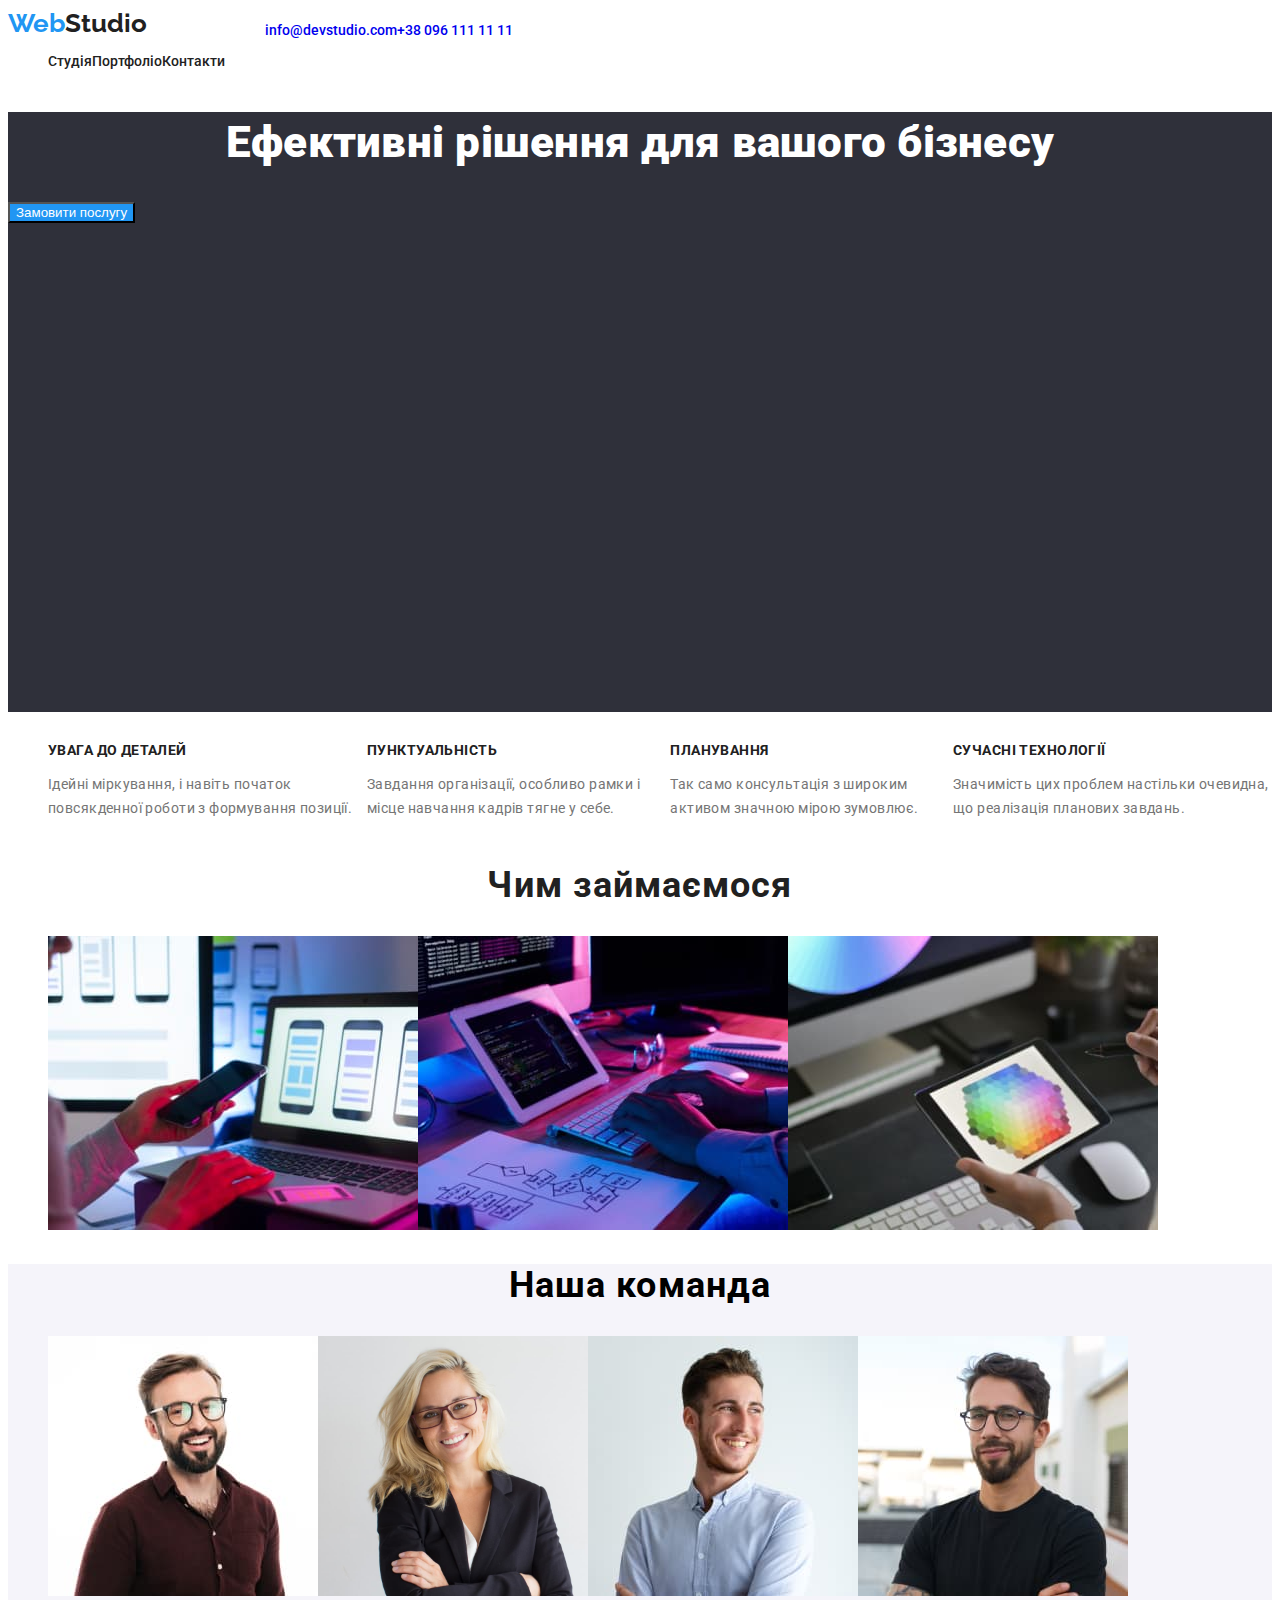
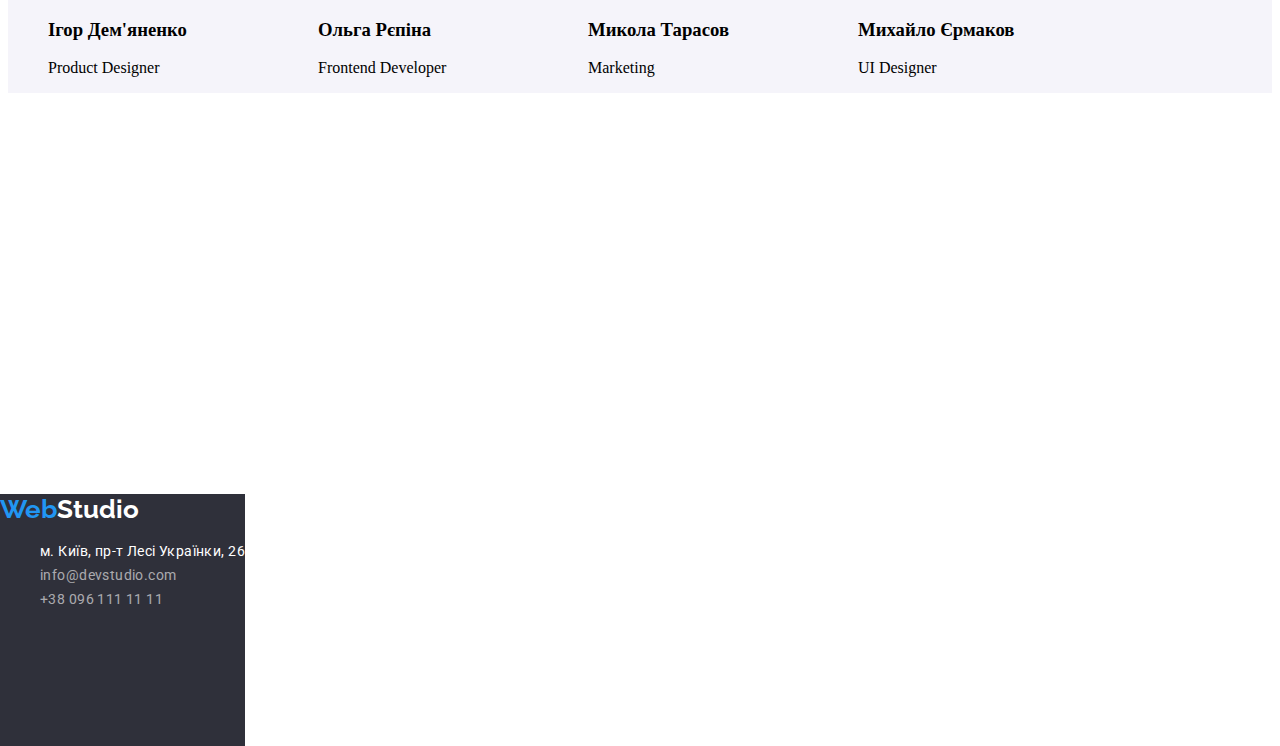
<file: index.html>
<!DOCTYPE html>
<html lang="uk">
  <head>
    <meta charset="UTF-8" />
    <meta http-equiv="X-UA-Compatible" content="IE=edge" />
    <meta name="viewport" content="width=device-width, initial-scale=1.0" />
    <link rel="preconnect" href="https://fonts.googleapis.com" />
    <link rel="preconnect" href="https://fonts.gstatic.com" crossorigin />
    <link
      href="https://fonts.googleapis.com/css2?family=Raleway:wght@700&family=Roboto:wght@400;500;700;900&display=swap"
      rel="stylesheet"
    />
    <link rel="stylesheet" href="./css/styles.css" />
    <title>Студія</title>
  </head>

  <body>
    <!-- Шапка сторінки -->
    <header class="header">
      <nav>
        <!-- Логотип -->
        <a href="./index.html" class="webstudio"
          ><span class="web">Web</span
          ><span class="studio-header">Studio</span></a
        >
        <!-- Навігація по сторінці -->
        <ul class="header-nav link-h">
          <li class="header-nav-li">
            <a href="./index.html" class="link-h header-nav-li">Студія</a>
          </li>
          <li class="header-nav-li">
            <a href="./potfolio.html" class="link-h header-nav-li">Портфоліо</a>
          </li>
          <li class="header-nav-li">
            <a href="" class="link-h header-nav-li">Контакти</a>
          </li>
        </ul>
      </nav>
      <ul class="header-contacts link-h">
        <li class="header-contacts-mail">
          <a href="mailto:info@devstudio.com" class="link-h header-contacts-tel"
            >info@devstudio.com</a
          >
        </li>
        <li class="header-contacts-tel">
          <a href="tel:+380961111111" class="link-h header-contacts-tel"
            >+38 096 111 11 11</a
          >
        </li>
      </ul>
    </header>
    <!-- Основний контент сторінки -->
    <main>
      <!-- Головний банер -->
      <section class="hero">
        <h1 class="hero-title">Ефективні рішення для вашого бізнесу</h1>
        <button type="button" class="hero-button">Замовити послугу</button>
      </section>

      <!-- Текст під банером -->
      <section class="our-features">
        <h2 hidden>наші особливості</h2>
        <ul class="our-features-ul">
          <li class="our-features-li">
            <h3 class="our-features-title">увага до деталей</h3>
            <p class="our-features-p">
              Ідейні міркування, і навіть початок повсякденної роботи з
              формування позиції.
            </p>
          </li>
          <li class="our-features-li">
            <h3 class="our-features-title">пунктуальність</h3>
            <p class="our-features-p">
              Завдання організації, особливо рамки і місце навчання кадрів тягне
              у себе.
            </p>
          </li>
          <li class="our-features-li">
            <h3 class="our-features-title">планування</h3>
            <p class="our-features-p">
              Так само консультація з широким активом значною мірою зумовлює.
            </p>
          </li>
          <li class="our-features-li">
            <h3 class="our-features-title">сучасні технології</h3>
            <p class="our-features-p">
              Значимість цих проблем настільки очевидна, що реалізація планових
              завдань.
            </p>
          </li>
        </ul>
      </section>

      <!--  Чим займаємося -->
      <section class="what-do-we-do">
        <h2 class="section-title">Чим займаємося</h2>
        <ul class="what-do-we-do-ul">
          <li class="what-do-we-do-li">
            <img
              src="images/img-1.jpeg"
              alt="програміст працює за робочим столом"
              width="370"
              height="294"
            />
          </li>
          <li class="what-do-we-do-li">
            <img
              src="images/img-2.jpeg"
              alt=" програміст створює дизайн для мобільних додатків"
              width="370"
              height="294"
            />
          </li>
          <li class="what-do-we-do-li">
            <img
              src="images/img-3.jpeg"
              alt="креативний веб дизайнер"
              width="370"
              height="294"
            />
          </li>
        </ul>
      </section>

      <!-- Наша команда -->
      <section class="our-team">
        <h2 class="section-title">Наша команда</h2>
        <ul class="our-team-ul">
          <li class="our-team-li">
            <img
              src="images/pic-0.jpeg"
              alt="Ігор Дем'яненко"
              width="270"
              height="260"
            />
            <h3>Ігор Дем'яненко</h3>
            <p>Product Designer</p>
          </li>
          <li class="our-team-li">
            <img
              src="images/pic-1.jpeg"
              alt="Ольга Рєпіна"
              width="270"
              height="260"
            />
            <h3>Ольга Рєпіна</h3>
            <p>Frontend Developer</p>
          </li>
          <li class="our-team-li">
            <img
              src="images/pic-2.jpeg"
              alt="Микола Тарасов"
              width="270"
              height="260"
            />
            <h3>Микола Тарасов</h3>
            <p>Marketing</p>
          </li>
          <li class="our-team-li">
            <img
              src="images/pic-3.jpeg"
              alt="Михайло Єрмаков"
              width="270"
              height="260"
            />
            <h3>Михайло Єрмаков</h3>
            <p>UI Designer</p>
          </li>
        </ul>
      </section>
    </main>

    <!-- Підвал сторінки -->
    <footer class="footer">
      <a href="./index.html" class="webstudio"
        ><span class="web">Web</span
        ><span class="studio-footer">Studio</span></a
      >
      <address>
        <ul class="footer-address link-f">
          <li class="footer-address">
            <a
              href="https://goo.gl/maps/L8f5SfHQkq7jRVht7"
              class="link-f footer-address"
              >м. Київ, пр-т Лесі Українки, 26</a
            >
          </li>
          <li class="footer-contacts">
            <a href="mailto:info@devstudio.com" class="link-f footer-contacts"
              >info@devstudio.com</a
            >
          </li>
          <li class="footer-contacts">
            <a href="tel:+380961111111" class="link-f footer-contacts"
              >+38 096 111 11 11</a
            >
          </li>
        </ul>
      </address>
    </footer>
  </body>
</html>
</file>
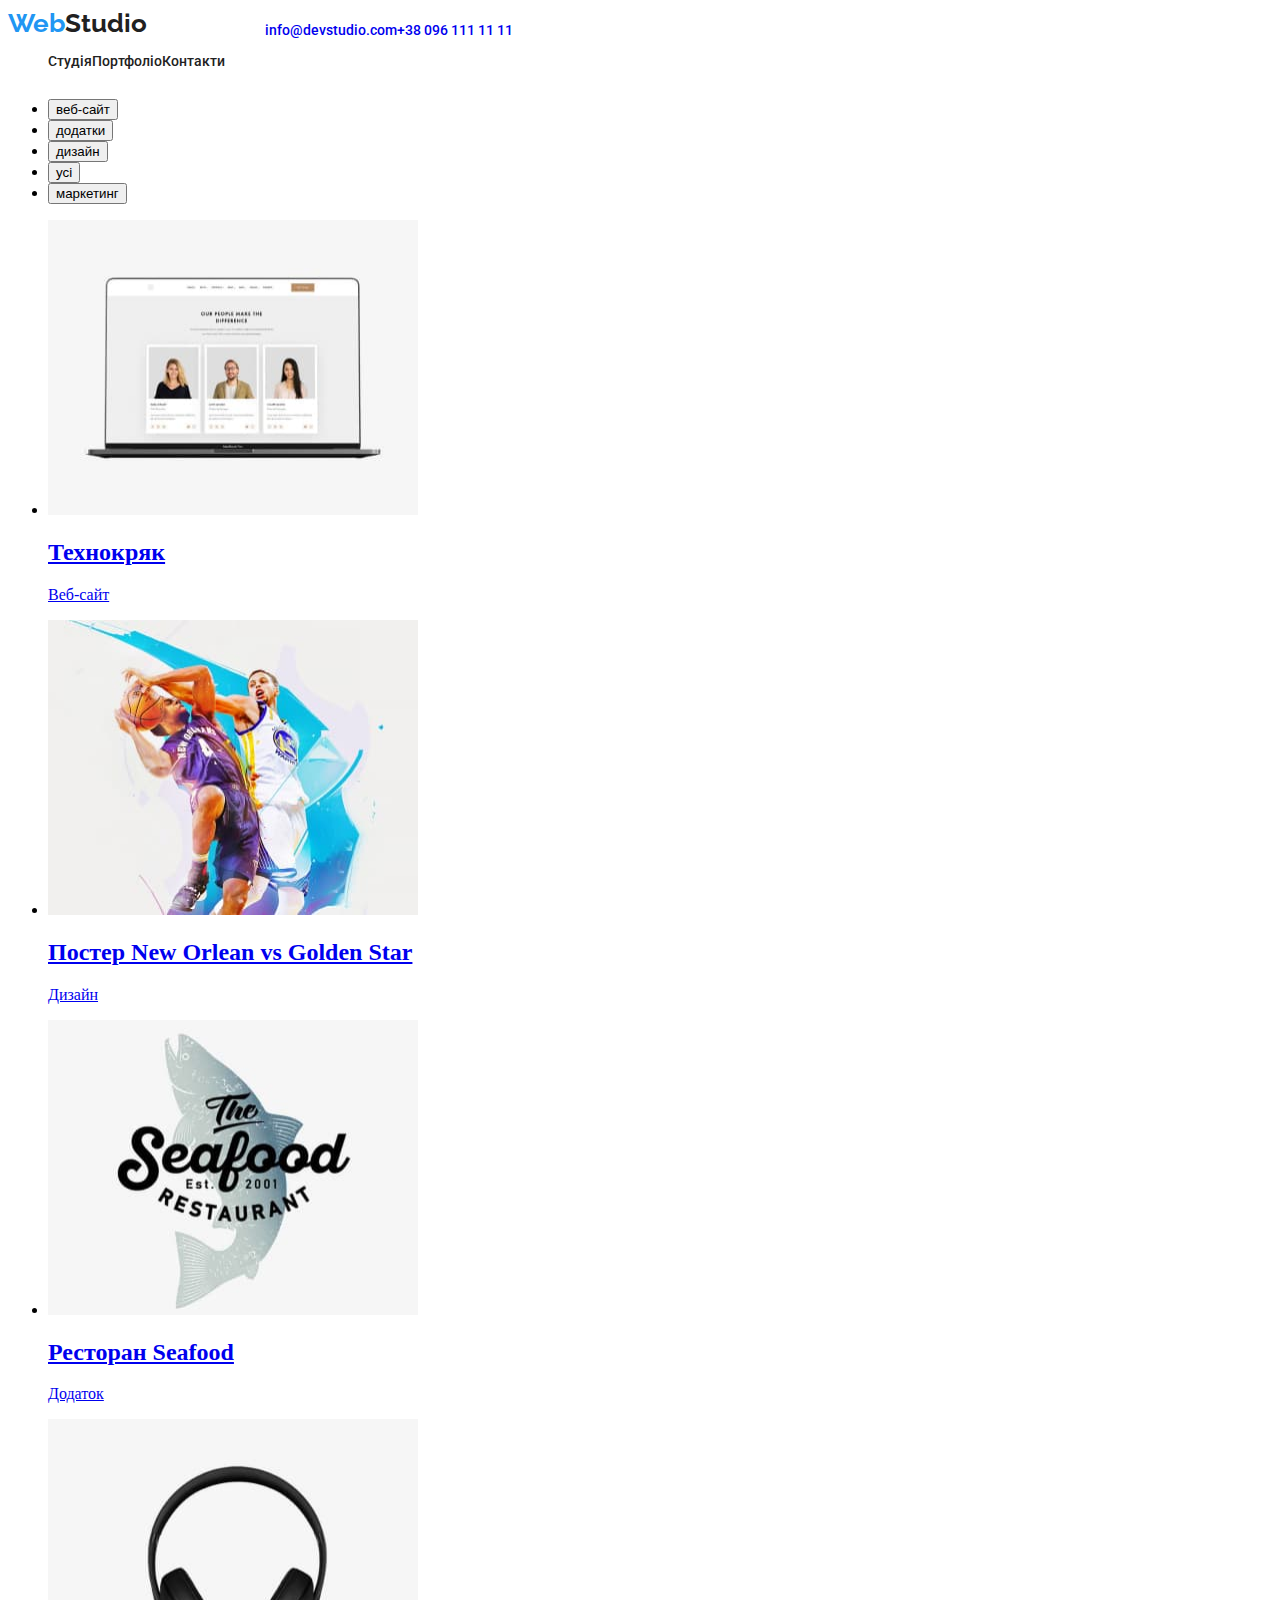
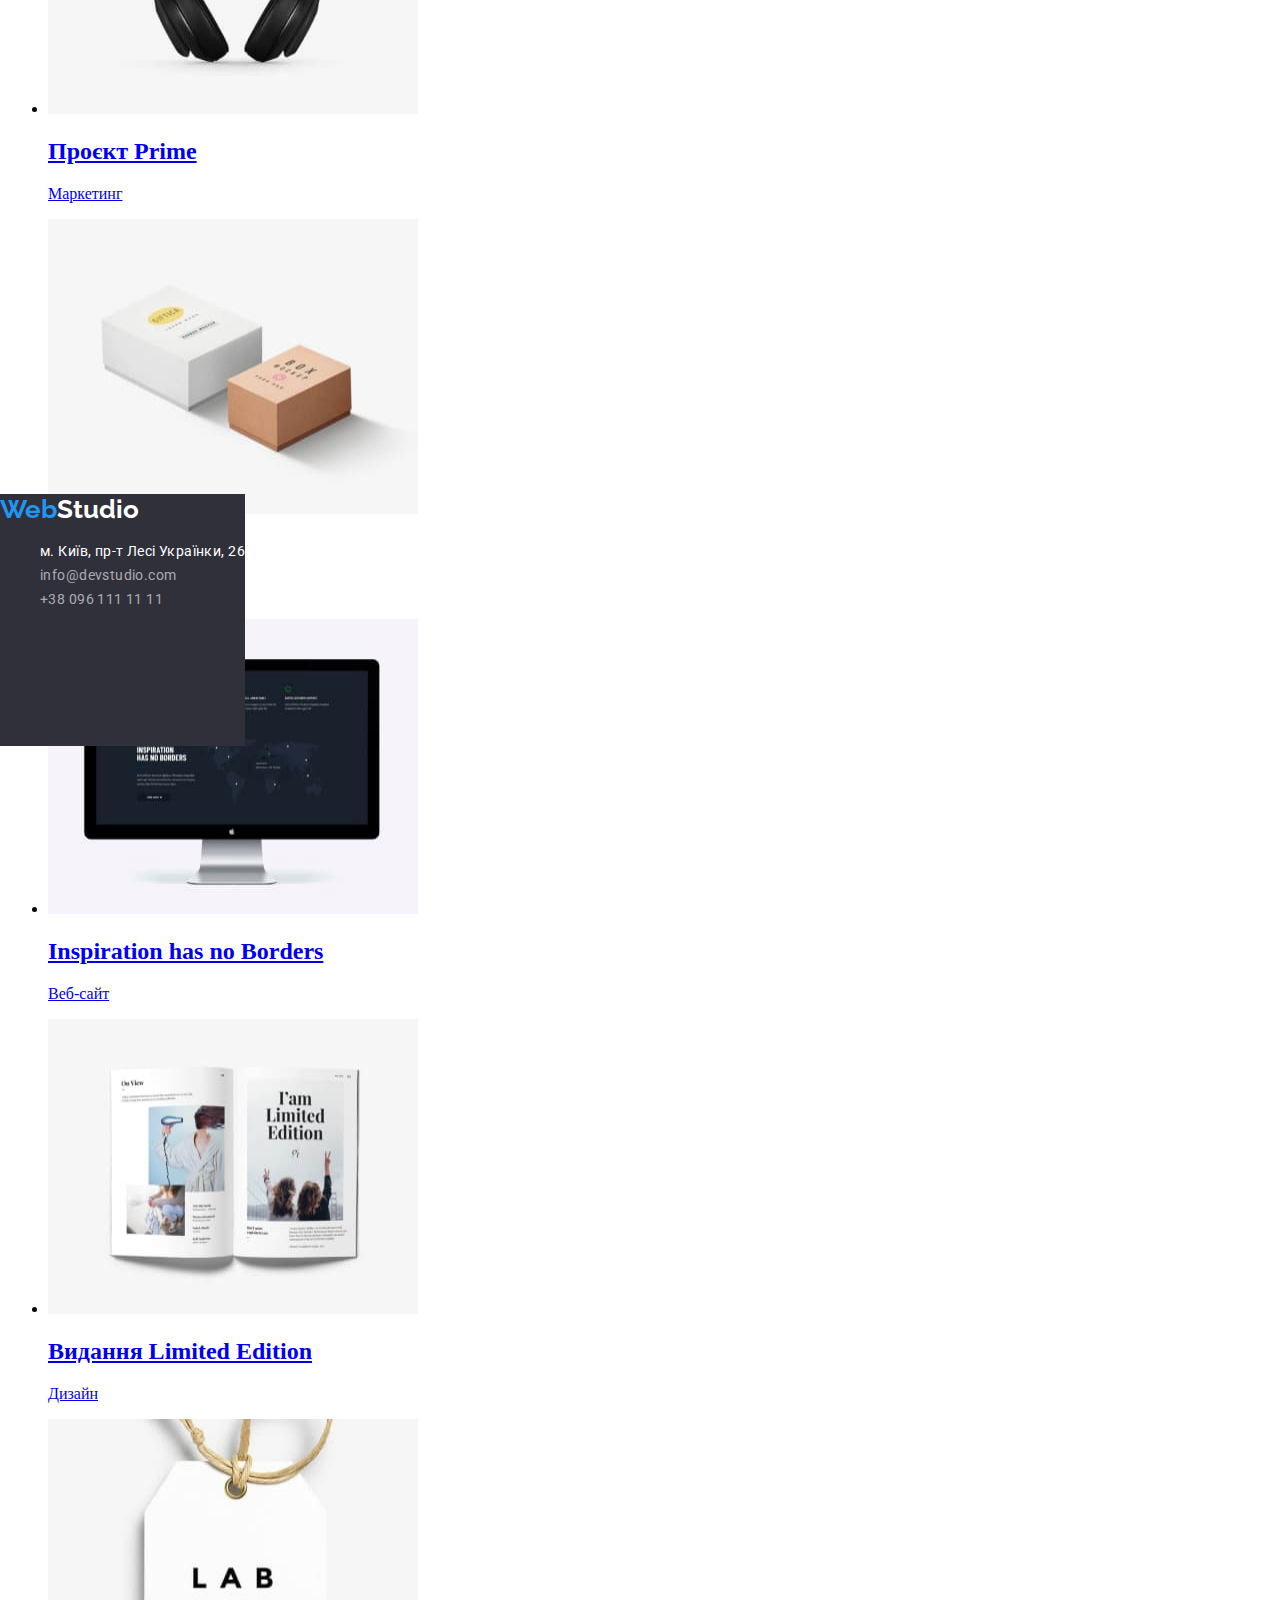
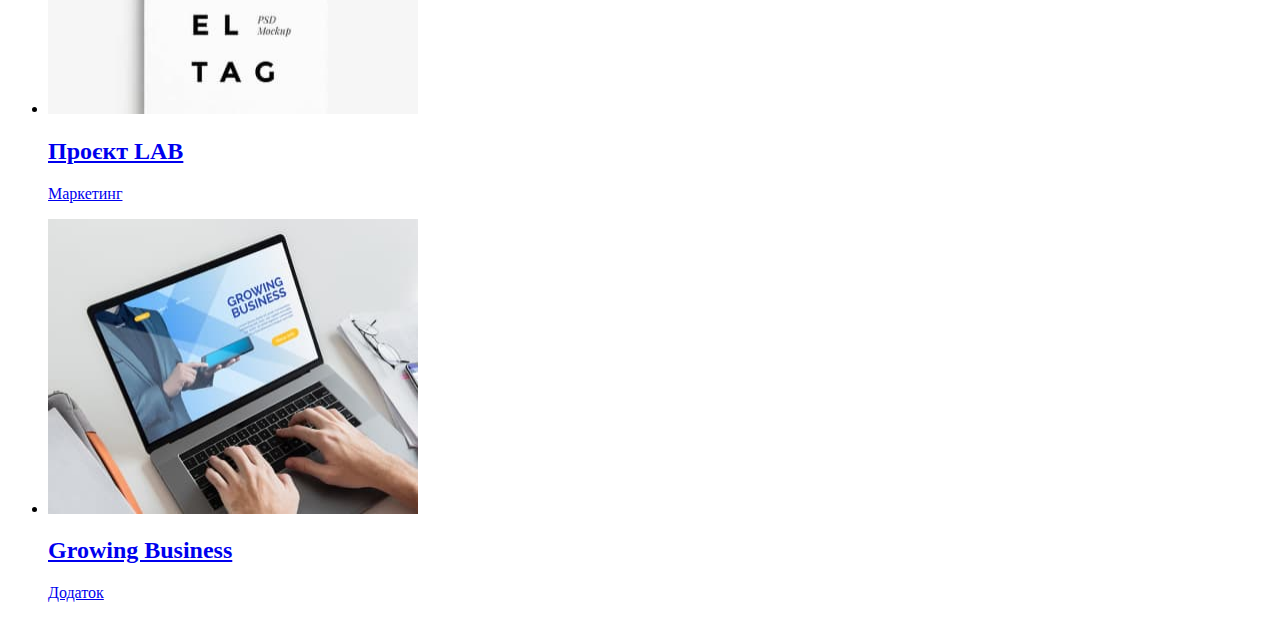
<file: potfolio.html>
<!DOCTYPE html>
<html lang="uk">
  <head>
    <meta charset="UTF-8" />
    <meta http-equiv="X-UA-Compatible" content="IE=edge" />
    <meta name="viewport" content="width=device-width, initial-scale=1.0" />
    <link rel="preconnect" href="https://fonts.googleapis.com" />
    <link rel="preconnect" href="https://fonts.gstatic.com" crossorigin />
    <link
      href="https://fonts.googleapis.com/css2?family=Raleway:wght@700&family=Roboto:wght@400;500;700;900&display=swap"
      rel="stylesheet"
    />
    <link rel="stylesheet" href="./css/styles.css" />
    <title>Портфоліо</title>
  </head>

  <body>
    <!-- Шапка сторінки -->
    <header class="header">
      <nav>
        <!-- Логотип -->
        <a href="./index.html" class="webstudio"
          ><span class="web">Web</span
          ><span class="studio-header">Studio</span></a
        >
        <!-- Навігація по сторінці -->
        <ul class="header-nav link-h">
          <li class="header-nav-li">
            <a href="./index.html" class="link-h header-nav-li">Студія</a>
          </li>
          <li class="header-nav-li">
            <a href="./potfolio.html" class="link-h header-nav-li">Портфоліо</a>
          </li>
          <li class="header-nav-li">
            <a href="" class="link-h header-nav-li">Контакти</a>
          </li>
        </ul>
      </nav>
      <ul class="header-contacts link-h">
        <li class="header-contacts-mail">
          <a href="mailto:info@devstudio.com" class="link-h header-contacts-tel"
            >info@devstudio.com</a
          >
        </li>
        <li class="header-contacts-tel">
          <a href="tel:+380961111111" class="link-h header-contacts-tel"
            >+38 096 111 11 11</a
          >
        </li>
      </ul>
    </header>
    <!-- Основний контент сторінки -->
    <main>
      <section>
        <h1 hidden>Портфоліо</h1>
        <ul>
          <li>
            <button type="button" class="porfolio-btn">
              <a href="./index.html"></a>веб-сайт
            </button>
          </li>
          <li>
            <button type="button" class="porfolio-btn">
              <a href="#"></a>додатки
            </button>
          </li>
          <li>
            <button type="button" class="porfolio-btn">
              <a href="#"></a>дизайн
            </button>
          </li>
          <li>
            <button type="button" class="porfolio-btn">
              <a href="#"></a>усі
            </button>
          </li>
          <li>
            <button type="button" class="porfolio-btn">
              <a href="#"></a>маркетинг
            </button>
          </li>
        </ul>
        <ul>
          <li>
            <a href="#">
              <img
                src="./image-porfolio/img-1.jpeg"
                alt="image-porfolio"
                width="370"
                height="295"
              />
              <h2>Технокряк</h2>
              <p>Веб-сайт</p>
            </a>
          </li>
          <li>
            <a href="#">
              <img
                src="./image-porfolio/img-2.jpeg"
                alt="image-porfolio"
                width="370"
                height="295"
              />
              <h2>Постер New Orlean vs Golden Star</h2>
              <p>Дизайн</p>
            </a>
          </li>
          <li>
            <a href="#">
              <img
                src="./image-porfolio/img-3.jpeg"
                alt="image-porfolio"
                width="370"
                height="295"
              />
              <h2>Ресторан Seafood</h2>
              <p>Додаток</p>
            </a>
          </li>
          <li>
            <a href="#">
              <img
                src="./image-porfolio/img-4.jpeg"
                alt="image-porfolio"
                width="370"
                height="295"
              />
              <h2>Проєкт Prime</h2>
              <p>Маркетинг</p>
            </a>
          </li>
          <li>
            <a href="#">
              <img
                src="./image-porfolio/img-5.jpeg"
                alt="image-porfolio"
                width="370"
                height="295"
              />
              <h2>Проєкт Boxes</h2>
              <p>Додаток</p>
            </a>
          </li>
          <li>
            <a href="#">
              <img
                src="./image-porfolio/img-6.jpeg"
                alt="image-porfolio"
                width="370"
                height="295"
              />
              <h2>Inspiration has no Borders</h2>
              <p>Веб-сайт</p>
            </a>
          </li>
          <li>
            <a href="#">
              <img
                src="./image-porfolio/img-7.jpeg"
                alt="image-porfolio"
                width="370"
                height="295"
              />
              <h2>Видання Limited Edition</h2>
              <p>Дизайн</p>
            </a>
          </li>
          <li>
            <a href="#">
              <img
                src="./image-porfolio/img-8.jpeg"
                alt="image-porfolio"
                width="370"
                height="295"
              />
              <h2>Проєкт LAB</h2>
              <p>Маркетинг</p>
            </a>
          </li>
          <li>
            <a href="#">
              <img
                src="./image-porfolio/img-9.jpeg"
                alt="image-porfolio"
                width="370"
                height="295"
              />
              <h2>Growing Business</h2>
              <p>Додаток</p>
            </a>
          </li>
        </ul>
      </section>
    </main>

    <!-- Підвал сторінки -->
    <footer class="footer">
      <a href="./index.html" class="webstudio"
        ><span class="web">Web</span
        ><span class="studio-footer">Studio</span></a
      >
      <address>
        <ul class="footer-address link-f">
          <li class="footer-address">
            <a
              href="https://goo.gl/maps/L8f5SfHQkq7jRVht7"
              class="link-f footer-address"
              >м. Київ, пр-т Лесі Українки, 26</a
            >
          </li>
          <li class="footer-contacts">
            <a href="mailto:info@devstudio.com" class="link-f footer-contacts"
              >info@devstudio.com</a
            >
          </li>
          <li class="footer-contacts">
            <a href="tel:+380961111111" class="link-f footer-contacts"
              >+38 096 111 11 11</a
            >
          </li>
        </ul>
      </address>
    </footer>
  </body>
</html>
</file>
<file: css/styles.css>
/* COLORS */
:root{
    --primery-text-color: #212121;
    --additional-text-color: #FFFFFF;
    --paragraph-tex-color: #757575;
    --text-hover-color: #2196F3;
    --footer-contact-color: rgba(255, 255, 255, 0.6);
    --background-color: #ffffff;
    --background-color-additional: #2f303a;
    --background-color-special: #F5F4FA;
}

/* ----- body+head+footer (тіло+шапка+підвал) ----- */
/* ----- body (тіло) -----*/
body {
    background-color: white;
}

/* LOGO */
/* "web" and "studio" style logo (in header and footer) */
.webstudio {
    font-family: 'Raleway';
    font-style: normal;
    font-weight: 700;
    font-size: 26px;
    line-height: 31px;
    text-decoration: none;
    list-style: none;
}

/* options for tex "web" in logo */
.web {
    color: var(--text-hover-color);
}
/* options for tex "studio" in header logo */
.studio-header {
    color: var(--primery-text-color);
}
/* options for tex "studio" in footer logo */
.studio-footer {
    color: var(--additional-text-color);
}

/*  HEADER (шапка сайта)  */
.link-h {
    text-decoration: none;
    list-style: none;
    display: flex;
}

.header {
    font-family: 'Roboto';
    font-style: normal;
    font-weight: 500;
    font-size: 14px;
    line-height: 16px;
    display: flex;
}

.header-nav {
    cursor: pointer;
    color: var(--additional-text-color);
    list-style: none;
}

.header-nav-li {
    color: var(--primery-text-color);
}

.header-nav-li:hover,
.header-nav-li:focus{
    color: var(--text-hover-color);
}

.header-contacts {
    font-size: 14px;
    cursor: pointer;
    list-style: none;
    color: var(--paragraph-tex-color);
}

/* додаткові налаштування .header-contacts-tel{} .header-contacts-mail{} */

.header-contacts-mail:focus,
.header-contacts-mail:hover{
    color: var(--text-hover-color);
}

.header-contacts-tel:focus,
.header-contacts-tel:hover{
    color: var(--text-hover-color);
}


/* ----- FOOTER section (підвал сайту) -----*/

.link-f {
    text-decoration: none;
    list-style: none;
}

.footer {
    background-color: var(--background-color-additional);
    position: absolute;
    box-sizing: border-box;
    width: auto;
    height: 252px;
    left: 0px;
    top: 2094px;
}

.footer-address-ul {
    display: inline;
    list-style: none;
}

.footer-address,
.footer-contacts{
    font-family: 'Roboto';
    font-style: normal;
    font-weight: 400;
    font-size: 14px;
    line-height: 24px;
    letter-spacing: 0.03em;
}

.footer-address {
    color: var(--additional-text-color);
}

.footer-address:hover,.footer-address:focus {
    color: var(--text-hover-color);
}

.footer-contacts {
    color: var(--footer-contact-color);
}

.footer-contacts:hover,.footer-contacts:focus {
    color: var(--text-hover-color);
}




/* -------------- main index.html (основний контент index.html) --------------  */
/* ------ HERO section (герой) ------*/
.hero { 
    background-color: var(--background-color-additional);
    box-sizing: border-box;
    width: auto;
    height: 600px;
    left: 0px;
    top: 80px;
}

.hero-title {
    color: var(--additional-text-color);
    font-family: 'Roboto';
    font-style: normal;
    font-weight: 900;
    font-size: 44px;
    line-height: 60px;
    text-align: center;
    letter-spacing: 0.006em;
}

.hero-button {
    color: var(--additional-text-color);
    background: var(--text-hover-color);
    text-align: center;
    display: flex;
    position: absolute;
}

/* ----- our-features (текст під банером) ----- */
/* .our-features {} */

.our-features-ul{
    color: var(--primery-text-color);
    list-style: none;
    display: flex;
}

/* .our-features-li {
    color: var();
} */

.our-features-title {
    font-family: 'Roboto';
    font-style: normal;
    font-weight: 700;
    font-size: 14px;
    line-height: 16px;
    letter-spacing: 0.03em;
    text-transform: uppercase;
}
.our-features-p {
    color: var(--paragraph-tex-color);
    font-family: 'Roboto';
    font-style: normal;
    font-weight: 400;
    font-size: 14px;
    line-height: 24px;
    letter-spacing: 0.03em;
}

.section-title{
    font-family: 'Roboto';
    font-style: normal;
    font-weight: 700;
    font-size: 36px;
    line-height: 42px;
    text-align: center;
    letter-spacing: 0.03em;
}

/* ----- what-do-we-do (чим ми займаємось) ----- */
.what-do-we-do {
    color: var(--primery-text-color)
}

/* .what-do-we-do-title {
    color: var(--primery-text-color);
} */

.what-do-we-do-ul {
    display: flex;
    list-style: none;
}

/* .what-do-we-do-li {} */

/* ----- our team (наша команда) ----- */
.our-team {
    background-color: var(--background-color-special);
}

/* .our-team-title {
    color: var(--primery-text-color);
} */

.our-team-ul {
    list-style: none;
    display: flex;
}


/* .our-team-li {} */

/* -------------- main potfolio.html (основний контент portfolio.html) --------------  */

.portfofio-btn {
    display: flex;
}
</file>
